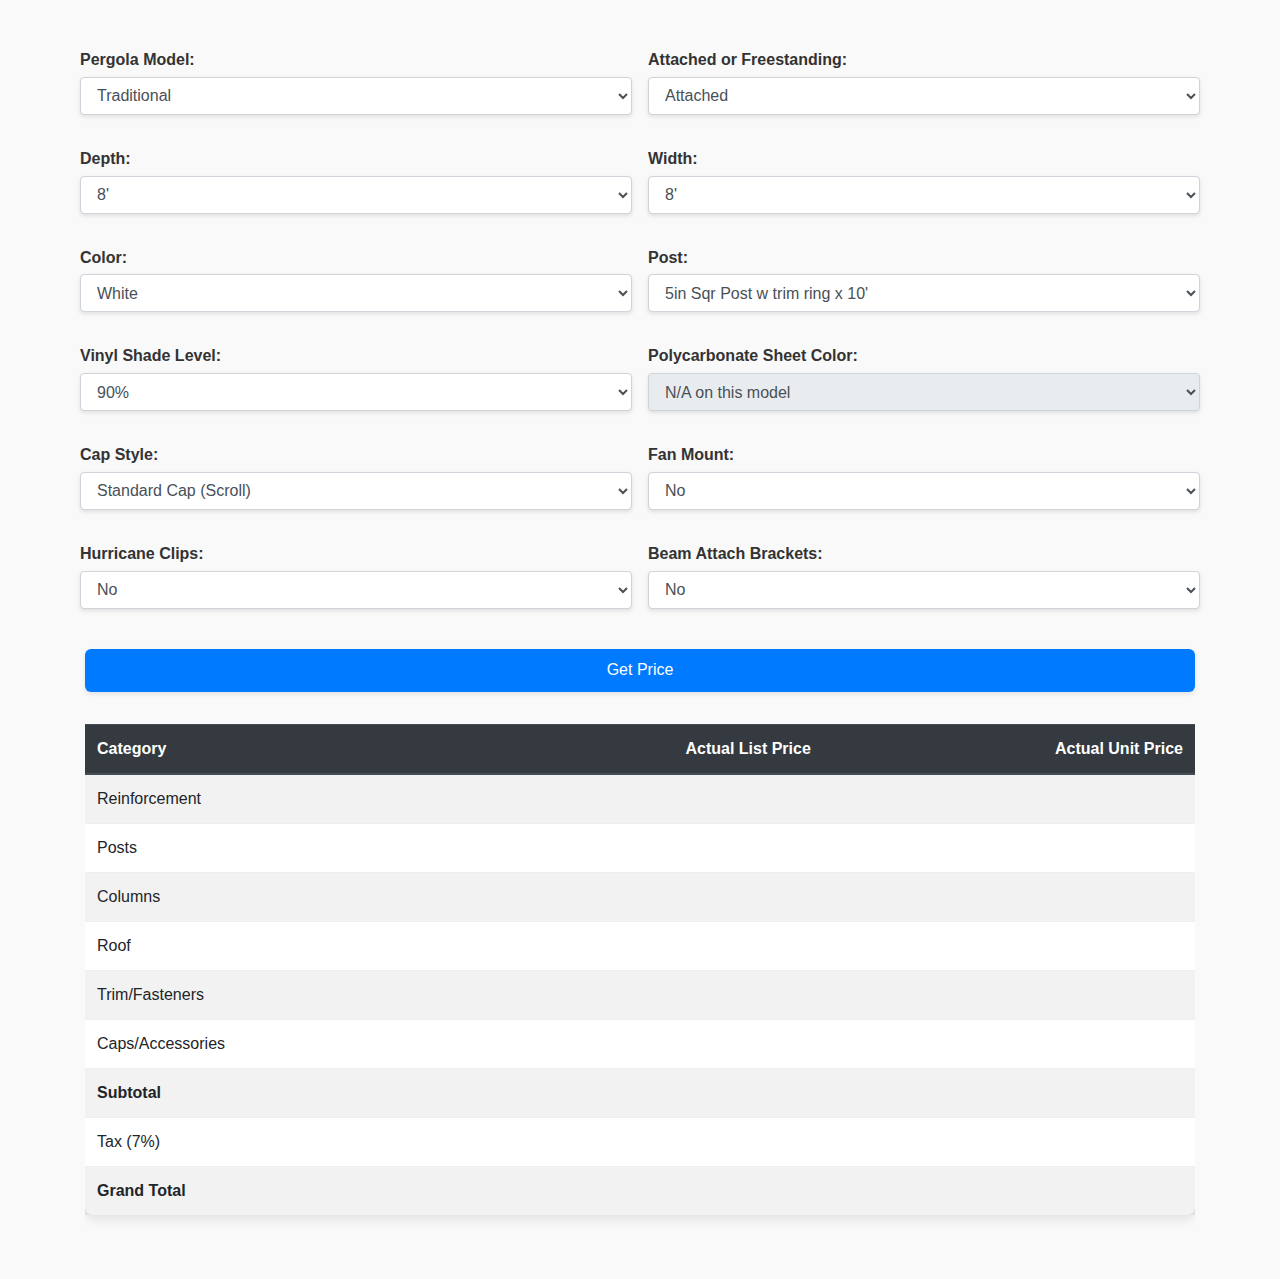
<file: index.html>
<!DOCTYPE html>
<html lang="en">
<head>
    <meta charset="UTF-8"/>
    <meta name="viewport" content="width=device-width, initial-scale=1.0"/>
    <title>Pergola Configurator</title>
    <link href="https://stackpath.bootstrapcdn.com/bootstrap/4.5.2/css/bootstrap.min.css" rel="stylesheet">
    <link href="./app.css" rel="stylesheet">
</head>
<body>
<div class="container mt-5">
    <form id="pergolaForm">
        <div class="form-row">
            <div class="form-group">
                <label for="model">Pergola Model:</label>
                <select id="model" name="model" class="form-control" required>
                    <option value="Traditional">Traditional</option>
                    <option value="Modern">Modern</option>
                    <option value="Elements">Elements</option>
                </select>
            </div>

            <div class="form-group">
                <label for="attached_type">Attached or Freestanding:</label>
                <select id="attached_type" name="attached_type" class="form-control">
                    <option value="Attached">Attached</option>
                    <option value="Freestanding">Freestanding</option>
                </select>
            </div>

            <!-- Dynamic Fields -->
            <div class="form-group">
                <label for="depth">Depth:</label>
                <select id="depth" name="depth" class="form-control"></select>
            </div>

            <div class="form-group">
                <label for="width">Width:</label>
                <select id="width" name="width" class="form-control"></select>
            </div>

            <div class="form-group">
                <label for="color">Color:</label>
                <select id="color" name="color" class="form-control">
                    <option value="White">White</option>
                    <option value="Tan">Tan</option>
                    <option value="Black">Black</option>
                </select>
            </div>

            <div class="form-group">
                <label for="post">Post:</label>
                <select id="post" name="post" class="form-control"></select>
            </div>


            <div class="form-group">
                <label for="vinyl_shade_level">Vinyl Shade Level:</label>
                <select id="vinyl_shade_level" name="vinyl_shade_level" class="form-control"></select>
            </div>

            <div class="form-group">
                <label for="polycarbonate_sheet_color">Polycarbonate Sheet Color:</label>
                <select id="polycarbonate_sheet_color" name="polycarbonate_sheet_color" class="form-control"></select>
            </div>

            <div class="form-group" id="cap_style_container">
                <label for="cap_style">Cap Style:</label>
                <select id="cap_style" name="cap_style" class="form-control"></select>
            </div>

            <div class="form-group" id="fan_mount_container">
                <label for="fan_mount">Fan Mount:</label>
                <select id="fan_mount" name="fan_mount" class="form-control"></select>
            </div>

            <div class="form-group">
                <label for="hurricane_clips">Hurricane Clips:</label>
                <select id="hurricane_clips" name="hurricane_clips" class="form-control"></select>
            </div>

            <div class="form-group">
                <label for="beam_attach_brkts">Beam Attach Brackets:</label>
                <select id="beam_attach_brkts" name="beam_attach_brkts" class="form-control"></select>
            </div>
        </div>
        <div class="text-center mt-4">
            <button type="submit" class="btn btn-primary">Get Price</button>
        </div>
    </form>

    <div class="table-container mb-5">
        <table class="table table-hover table-striped" style="min-height: 400px; overflow-y: auto;">
            <thead class="thead-dark">
            <tr>
                <th scope="col">Category</th>
                <th scope="col" class="text-right">Actual List Price</th>
                <th scope="col" class="text-right">Actual Unit Price</th>
            </tr>
            </thead>
            <tbody>
            <tr>
                <td>Reinforcement</td>
                <td id="reinforcement_list_price" class="text-right"></td>
                <td id="reinforcement_unit_price" class="text-right"></td>
            </tr>
            <tr>
                <td>Posts</td>
                <td id="posts_list_price" class="text-right"></td>
                <td id="posts_unit_price" class="text-right"></td>
            </tr>
            <tr>
                <td>Columns</td>
                <td id="columns_list_price" class="text-right"></td>
                <td id="columns_unit_price" class="text-right"></td>
            </tr>
            <tr>
                <td>Roof</td>
                <td id="roof_list_price" class="text-right"></td>
                <td id="roof_unit_price" class="text-right"></td>
            </tr>
            <tr>
                <td>Trim/Fasteners</td>
                <td id="trim_fasteners_list_price" class="text-right"></td>
                <td id="trim_fasteners_unit_price" class="text-right"></td>
            </tr>
            <tr>
                <td>Caps/Accessories</td>
                <td id="caps_accessories_list_price" class="text-right"></td>
                <td id="caps_accessories_unit_price" class="text-right"></td>
            </tr>
            <tr class="font-weight-bold">
                <td>Subtotal</td>
                <td id="subtotal_list_price" class="text-right"></td>
                <td id="subtotal_unit_price" class="text-right"></td>
            </tr>
            <tr>
                <td>Tax (7%)</td>
                <td id="tax_list_price" class="text-right"></td>
                <td id="tax_unit_price" class="text-right"></td>
            </tr>
            <tr class="font-weight-bold">
                <td>Grand Total</td>
                <td id="grand_total_list_price" class="text-right"></td>
                <td id="grand_total_unit_price" class="text-right"></td>
            </tr>
            </tbody>
        </table>
    </div>
</div>

<script src="https://code.jquery.com/jquery-3.5.1.min.js"></script>
<script src="https://stackpath.bootstrapcdn.com/bootstrap/4.5.2/js/bootstrap.min.js"></script>
<script src="./app.js"></script>
</body>
</html>
</file>
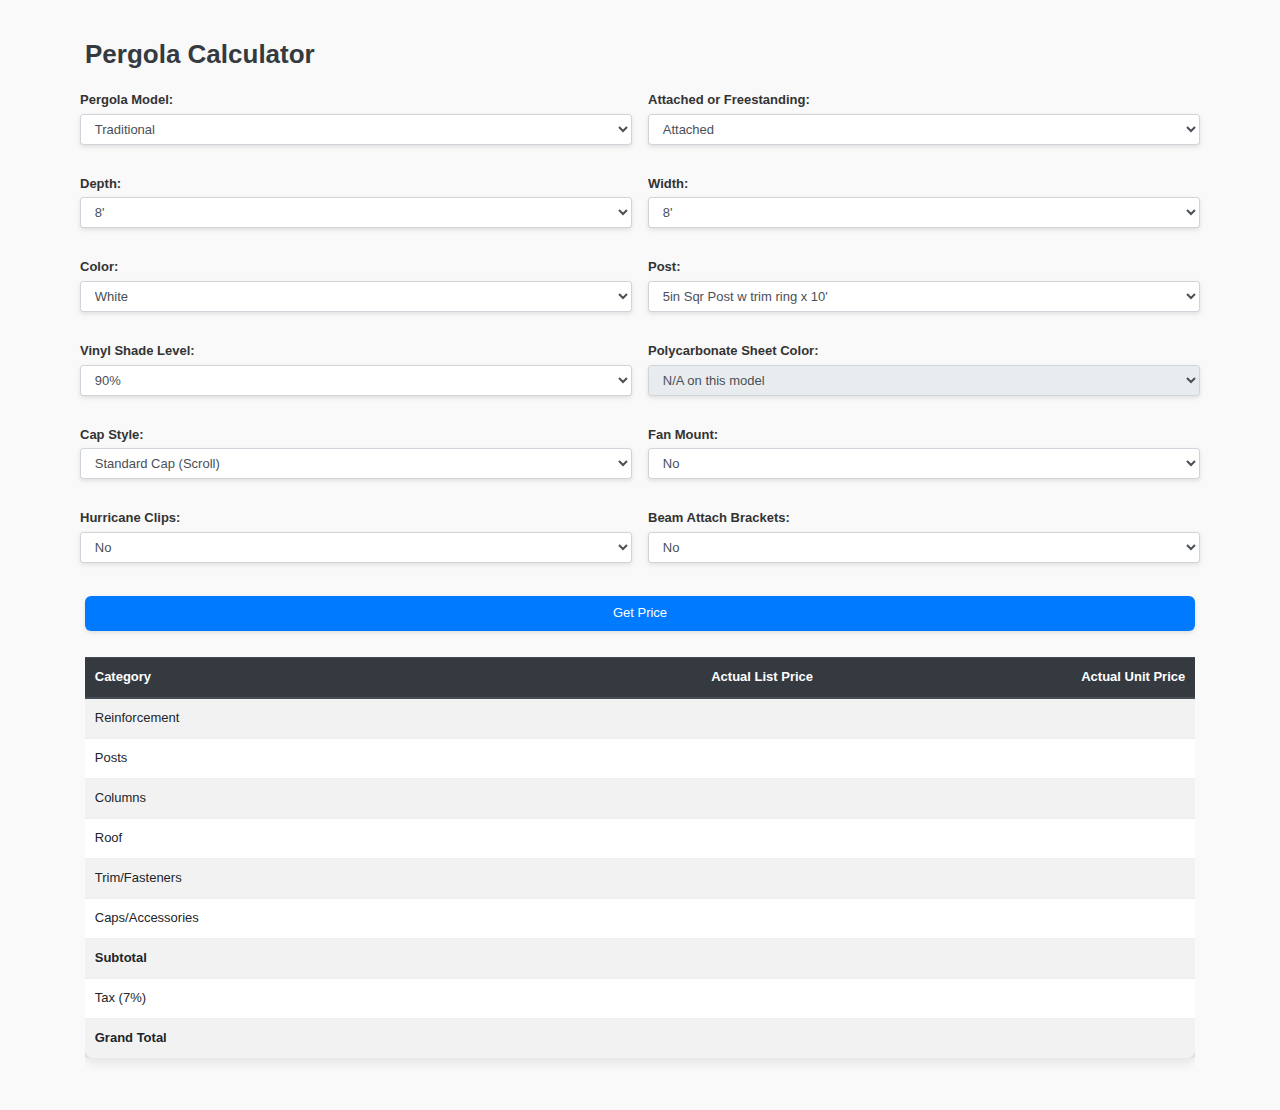
<file: pergola-calculator/index.html>
<!DOCTYPE html>
<html lang="en">
<head>
    <meta charset="UTF-8"/>
    <meta name="viewport" content="width=device-width, initial-scale=1.0"/>
    <title>Pergola Calculator</title>
    <link href="https://stackpath.bootstrapcdn.com/bootstrap/4.5.2/css/bootstrap.min.css" rel="stylesheet">
    <link href="./app.css" rel="stylesheet">
</head>
<body>
<div class="container mt-5">
    <h2>Pergola Calculator</h2>
    <form id="pergolaForm">
        <div class="form-row">
            <div class="form-group">
                <label for="model">Pergola Model:</label>
                <select id="model" name="model" class="form-control" required>
                    <option value="Traditional">Traditional</option>
                    <option value="Modern">Modern</option>
                    <option value="Elements">Elements</option>
                </select>
            </div>

            <div class="form-group">
                <label for="attached_type">Attached or Freestanding:</label>
                <select id="attached_type" name="attached_type" class="form-control">
                    <option value="Attached">Attached</option>
                    <option value="Freestanding">Freestanding</option>
                </select>
            </div>

            <!-- Dynamic Fields -->
            <div class="form-group">
                <label for="depth">Depth:</label>
                <select id="depth" name="depth" class="form-control"></select>
            </div>

            <div class="form-group">
                <label for="width">Width:</label>
                <select id="width" name="width" class="form-control"></select>
            </div>

            <div class="form-group">
                <label for="color">Color:</label>
                <select id="color" name="color" class="form-control">
                    <option value="White">White</option>
                    <option value="Tan">Tan</option>
                    <option value="Black">Black</option>
                </select>
            </div>

            <div class="form-group">
                <label for="post">Post:</label>
                <select id="post" name="post" class="form-control"></select>
            </div>


            <div class="form-group">
                <label for="vinyl_shade_level">Vinyl Shade Level:</label>
                <select id="vinyl_shade_level" name="vinyl_shade_level" class="form-control"></select>
            </div>

            <div class="form-group">
                <label for="polycarbonate_sheet_color">Polycarbonate Sheet Color:</label>
                <select id="polycarbonate_sheet_color" name="polycarbonate_sheet_color" class="form-control"></select>
            </div>

            <div class="form-group" id="cap_style_container">
                <label for="cap_style">Cap Style:</label>
                <select id="cap_style" name="cap_style" class="form-control"></select>
            </div>

            <div class="form-group" id="fan_mount_container">
                <label for="fan_mount">Fan Mount:</label>
                <select id="fan_mount" name="fan_mount" class="form-control"></select>
            </div>

            <div class="form-group">
                <label for="hurricane_clips">Hurricane Clips:</label>
                <select id="hurricane_clips" name="hurricane_clips" class="form-control"></select>
            </div>

            <div class="form-group">
                <label for="beam_attach_brkts">Beam Attach Brackets:</label>
                <select id="beam_attach_brkts" name="beam_attach_brkts" class="form-control"></select>
            </div>
        </div>
        <div class="text-center mt-4">
            <button type="submit" class="btn btn-primary">Get Price</button>
        </div>
    </form>

    <div class="table-container mb-5">
        <table class="table table-hover table-striped" style="min-height: 400px; overflow-y: auto;">
            <thead class="thead-dark">
            <tr>
                <th scope="col">Category</th>
                <th scope="col" class="text-right">Actual List Price</th>
                <th scope="col" class="text-right">Actual Unit Price</th>
            </tr>
            </thead>
            <tbody>
            <tr>
                <td>Reinforcement</td>
                <td id="reinforcement_list_price" class="text-right"></td>
                <td id="reinforcement_unit_price" class="text-right"></td>
            </tr>
            <tr>
                <td>Posts</td>
                <td id="posts_list_price" class="text-right"></td>
                <td id="posts_unit_price" class="text-right"></td>
            </tr>
            <tr>
                <td>Columns</td>
                <td id="columns_list_price" class="text-right"></td>
                <td id="columns_unit_price" class="text-right"></td>
            </tr>
            <tr>
                <td>Roof</td>
                <td id="roof_list_price" class="text-right"></td>
                <td id="roof_unit_price" class="text-right"></td>
            </tr>
            <tr>
                <td>Trim/Fasteners</td>
                <td id="trim_fasteners_list_price" class="text-right"></td>
                <td id="trim_fasteners_unit_price" class="text-right"></td>
            </tr>
            <tr>
                <td>Caps/Accessories</td>
                <td id="caps_accessories_list_price" class="text-right"></td>
                <td id="caps_accessories_unit_price" class="text-right"></td>
            </tr>
            <tr class="font-weight-bold">
                <td>Subtotal</td>
                <td id="subtotal_list_price" class="text-right"></td>
                <td id="subtotal_unit_price" class="text-right"></td>
            </tr>
            <tr>
                <td>Tax (7%)</td>
                <td id="tax_list_price" class="text-right"></td>
                <td id="tax_unit_price" class="text-right"></td>
            </tr>
            <tr class="font-weight-bold">
                <td>Grand Total</td>
                <td id="grand_total_list_price" class="text-right"></td>
                <td id="grand_total_unit_price" class="text-right"></td>
            </tr>
            </tbody>
        </table>
    </div>
</div>

<script src="https://code.jquery.com/jquery-3.5.1.min.js"></script>
<script src="https://stackpath.bootstrapcdn.com/bootstrap/4.5.2/js/bootstrap.min.js"></script>
<script src="./app.js"></script>
</body>
</html>
</file>
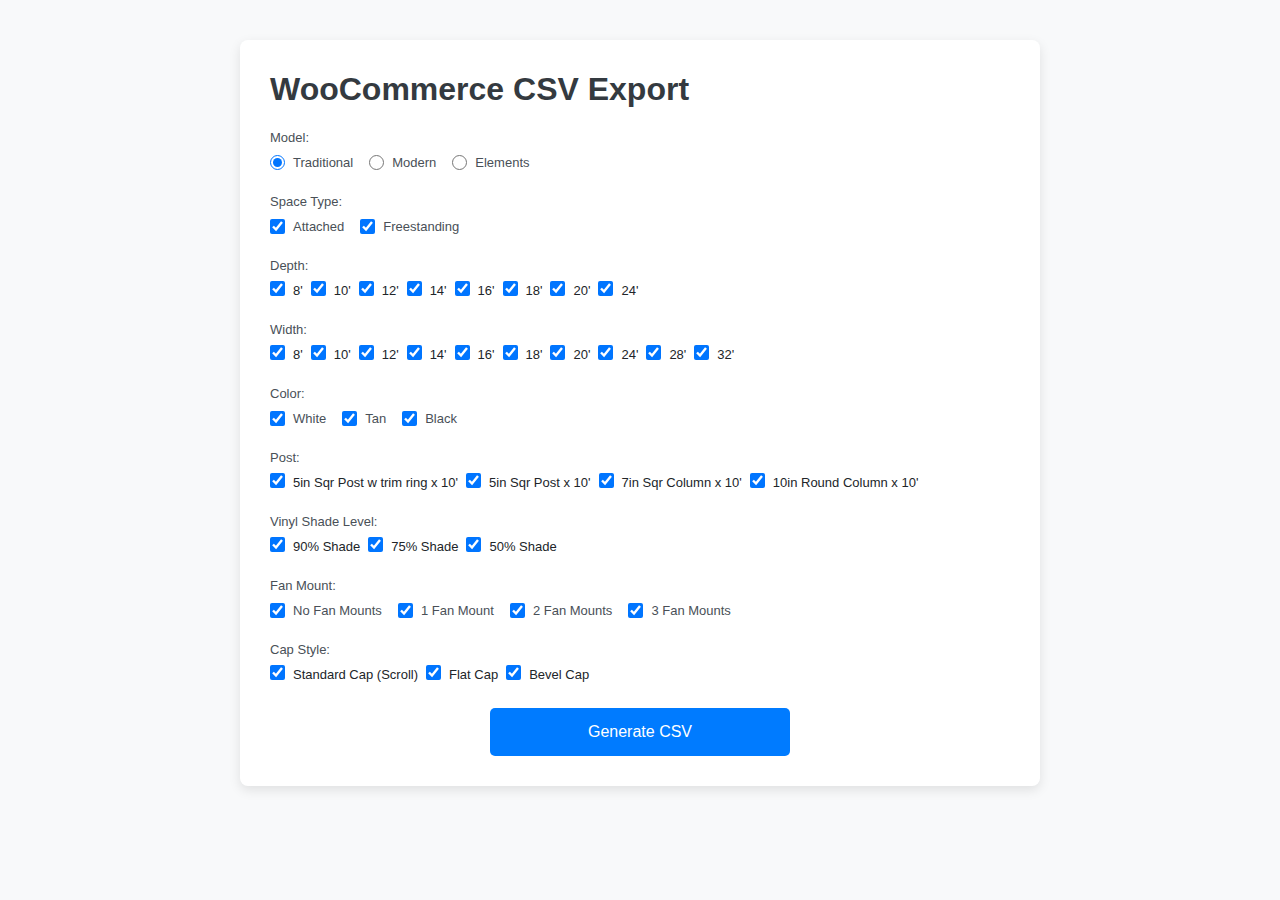
<file: woocommerce-export/index.html>
<!DOCTYPE html>
<html lang="en">
<head>
    <meta charset="UTF-8"/>
    <meta name="viewport" content="width=device-width, initial-scale=1.0"/>
    <title>WooCommerce CSV Export</title>
    <link href="https://cdnjs.cloudflare.com/ajax/libs/bootstrap/5.3.2/css/bootstrap.min.css" rel="stylesheet">
    <link href="./app.css" rel="stylesheet">
</head>
<body>

<div class="container">
    <div class="form-container">
        <h2>WooCommerce CSV Export</h2>
        <form id="pergolaForm">

            <!-- Model -->
            <div class="form-group">
                <label>Model:</label>
                <div class="d-flex gap-3 flex-wrap">
                    <div class="d-flex align-items-center">
                        <input type="radio" id="model_traditional" name="model" value="Traditional" checked>
                        <label for="model_traditional" class="ms-2 mb-0">Traditional</label>
                    </div>
                    <div class="d-flex align-items-center">
                        <input type="radio" id="model_modern" name="model" value="Modern">
                        <label for="model_modern" class="ms-2 mb-0">Modern</label>
                    </div>
                    <div class="d-flex align-items-center">
                        <input type="radio" id="model_elements" name="model" value="Elements">
                        <label for="model_elements" class="ms-2 mb-0">Elements</label>
                    </div>
                </div>
            </div>

            <!-- Space Type -->
            <div class="form-group">
                <label>Space Type:</label>
                <div class="d-flex gap-3 flex-wrap">
                    <div class="d-flex align-items-center">
                        <input type="checkbox" name="attached_type" value="Attached" checked>
                        <label class="ms-2 mb-0">Attached</label>
                    </div>
                    <div class="d-flex align-items-center">
                        <input type="checkbox" name="attached_type" value="Freestanding" checked>
                        <label class="ms-2 mb-0">Freestanding</label>
                    </div>
                </div>
            </div>

            <!-- Depth -->
            <div class="form-group">
                <label>Depth:</label>
                <div id="depth-options" class="d-flex gap-2 flex-wrap"></div>
            </div>

            <!-- Width -->
            <div class="form-group">
                <label>Width:</label>
                <div id="width-options" class="d-flex gap-2 flex-wrap"></div>
            </div>

            <!-- Color -->
            <div class="form-group">
                <label>Color:</label>
                <div class="d-flex gap-3 flex-wrap">
                    <div class="d-flex align-items-center">
                        <input type="checkbox" name="color" value="White" checked>
                        <label class="ms-2 mb-0">White</label>
                    </div>
                    <div class="d-flex align-items-center">
                        <input type="checkbox" name="color" value="Tan" checked>
                        <label class="ms-2 mb-0">Tan</label>
                    </div>
                    <div class="d-flex align-items-center">
                        <input type="checkbox" name="color" value="Black" checked>
                        <label class="ms-2 mb-0">Black</label>
                    </div>
                </div>
            </div>

            <!-- Post -->
            <div class="form-group">
                <label>Post:</label>
                <div id="post-options" class="d-flex gap-2 flex-wrap"></div>
            </div>

            <!-- Vinyl Shade Level -->
            <div class="form-group">
                <label>Vinyl Shade Level:</label>
                <div id="vinyl-shade-level-options" class="d-flex gap-2 flex-wrap"></div>
            </div>

            <!-- Fan Mount -->
            <div class="form-group">
                <label>Fan Mount:</label>
                <div class="d-flex gap-3 flex-wrap">
                    <div class="d-flex align-items-center">
                        <input type="checkbox" name="fan_mount" value="No" checked>
                        <label class="ms-2 mb-0">No Fan Mounts</label>
                    </div>
                    <div class="d-flex align-items-center">
                        <input type="checkbox" name="fan_mount" value="1" checked>
                        <label class="ms-2 mb-0">1 Fan Mount</label>
                    </div>
                    <div class="d-flex align-items-center">
                        <input type="checkbox" name="fan_mount" value="2" checked>
                        <label class="ms-2 mb-0">2 Fan Mounts</label>
                    </div>
                    <div class="d-flex align-items-center">
                        <input type="checkbox" name="fan_mount" value="3" checked>
                        <label class="ms-2 mb-0">3 Fan Mounts</label>
                    </div>
                </div>
            </div>

            <!-- Cap Style -->
            <div class="form-group">
                <label>Cap Style:</label>
                <div id="cap-style-options" class="d-flex gap-2 flex-wrap"></div>
            </div>

            <!-- Submit Button -->
            <div class="text-center mt-4">
                <button type="button" id="generateCsv" class="btn btn-primary">
                    Generate CSV
                </button>
            </div>

        </form>
    </div>
</div>

<script src="https://code.jquery.com/jquery-3.6.0.min.js"></script>
<script src="./app.js"></script>
</body>
</html>
</file>
<file: app.css>
body {
    background-color: #f9f9f9;
    font-family: Arial, sans-serif;
    color: #333;
}

.form-group label {
    font-weight: 600;
    margin-bottom: 0.3rem;
}

select, button {
    border-radius: 6px;
    padding: 0.45rem 1rem;
    background-color: #fff;
    border: 1px solid #ccc;
    transition: border-color 0.2s ease, box-shadow 0.2s ease;
    box-shadow: 0 2px 4px rgba(0, 0, 0, 0.1);
    width: 100%;
}

select:focus {
    border-color: #007bff;
    outline: none;
    box-shadow: 0 2px 6px rgba(0, 123, 255, 0.2);
}

.btn-primary {
    background-color: #007bff;
    border: none;
    color: #fff;
    font-size: 16px;
    font-weight: 500;
    transition: background-color 0.2s ease;
    padding: 0.6rem 1.2rem;
    cursor: pointer;
    border-radius: 6px;
    box-shadow: 0 2px 4px rgba(0, 0, 0, 0.1);
}

.btn-primary:hover {
    background-color: #0056b3;
}

.table-container {
    margin-top: 2rem;
    overflow-x: auto;
}

table {
    border-collapse: collapse;
    width: 100%;
    background-color: #fff;
    border-radius: 8px;
    overflow: hidden;
    box-shadow: 0px 4px 12px rgba(0, 0, 0, 0.1);
}

th, td {
    padding: 12px;
    border-bottom: 1px solid #eee;
    text-align: left;
}

th {
    background-color: #f1f1f1;
    font-weight: bold;
    color: #555;
}

tr:last-child td {
    border-bottom: none;
}

.font-weight-bold {
    font-weight: bold;
    background-color: #fafafa;
}

.form-row {
    display: flex;
    flex-wrap: wrap;
    gap: 16px;
}

.form-group {
    flex: 1 1 calc(50% - 8px); /* 50% width with spacing */
    min-width: 200px;
    display: flex;
    flex-direction: column;
    transition: opacity 0.2s ease, transform 0.2s ease;
}

.form-group.hidden {
    display: none;
    transform: scale(0.95);
    opacity: 0;
}

/* Force last select to take 50% width if total is odd */
.form-group.last-odd {
    flex-basis: calc(50% - 8px) !important;
    margin-right: auto;
}
.loader-overlay {
    position: fixed;
    top: 50%;
    left: 50%;
    transform: translate(-50%, -50%);
    background: rgba(255, 255, 255, 0.7);
    padding: 20px;
    border-radius: 8px;
    z-index: 1050; /* High z-index to stay above everything */
}

.spinner-border {
    width: 3rem;
    height: 3rem;
}
</file>
<file: pergola-calculator/app.css>
body {
    background-color: #f9f9f9;
    font-family: Arial, sans-serif;
    color: #333;
}
*{
    font-size: 13px;
}
.form-group label {
    font-weight: 600;
    margin-bottom: 0.3rem;
}

select, button {
    border-radius: 6px;
    padding: 0.45rem 1rem;
    background-color: #fff;
    border: 1px solid #ccc;
    transition: border-color 0.2s ease, box-shadow 0.2s ease;
    box-shadow: 0 2px 4px rgba(0, 0, 0, 0.1);
    width: 100%;
}

select:focus {
    border-color: #007bff;
    outline: none;
    box-shadow: 0 2px 6px rgba(0, 123, 255, 0.2);
}

.btn-primary {
    background-color: #007bff;
    border: none;
    color: #fff;
    /* font-size: 16px; */
    font-weight: 500;
    transition: background-color 0.2s ease;
    padding: 0.6rem 1.2rem;
    cursor: pointer;
    border-radius: 6px;
    box-shadow: 0 2px 4px rgba(0, 0, 0, 0.1);
}

.btn-primary:hover {
    background-color: #0056b3;
}

.table-container {
    margin-top: 2rem;
    overflow-x: auto;
}

table {
    border-collapse: collapse;
    width: 100%;
    background-color: #fff;
    border-radius: 8px;
    overflow: hidden;
    box-shadow: 0px 4px 12px rgba(0, 0, 0, 0.1);
}

th, td {
    padding: 12px;
    border-bottom: 1px solid #eee;
    text-align: left;
}

th {
    background-color: #f1f1f1;
    font-weight: bold;
    color: #555;
}

tr:last-child td {
    border-bottom: none;
}

.font-weight-bold {
    font-weight: bold;
    background-color: #fafafa;
}

.form-row {
    display: flex;
    flex-wrap: wrap;
    gap: 16px;
}

.form-group {
    flex: 1 1 calc(50% - 8px); /* 50% width with spacing */
    min-width: 200px;
    display: flex;
    flex-direction: column;
    transition: opacity 0.2s ease, transform 0.2s ease;
}

.form-group.hidden {
    display: none;
    transform: scale(0.95);
    opacity: 0;
}

/* Force last select to take 50% width if total is odd */
.form-group.last-odd {
    flex-basis: calc(50% - 8px) !important;
    margin-right: auto;
}

.loader-overlay {
    position: fixed;
    top: 50%;
    left: 50%;
    transform: translate(-50%, -50%);
    background: rgba(255, 255, 255, 0.7);
    padding: 20px;
    border-radius: 8px;
    z-index: 1050; /* High z-index to stay above everything */
}

.spinner-border {
    width: 3rem;
    height: 3rem;
}

h2 {
    color: #343a40;
    margin-bottom: 20px;
    font-weight: 600;
}

@media (max-width: 768px) {

    h2 {
        font-size: 24px;
    }
}
</file>
<file: woocommerce-export/app.css>
body {
            background-color: #f8f9fa;
            font-family: Arial, sans-serif;
            padding: 20px;
            font-size: 13px;
        }

        .form-container {
            background: #ffffff;
            padding: 30px;
            border-radius: 8px;
            box-shadow: 0 4px 12px rgba(0,0,0,0.1);
            margin: 20px auto;
            max-width: 800px;
        }

        h2 {
            color: #343a40;
            margin-bottom: 20px;
            font-weight: 600;
        }

        label {
            font-weight: 500;
            color: #495057;
            margin-bottom: 5px;
            display: block;
        }

        .form-group {
            margin-bottom: 20px;
        }

        input[type="checkbox"],
        input[type="radio"] {
            cursor: pointer;
            width: 15px;
            height: 15px;
        }

        .btn-primary {
            background-color: #007bff;
            border: none;
            padding: 12px 20px;
            border-radius: 5px;
            transition: background-color 0.2s ease;
            font-size: 16px;
            font-weight: 500;
            width: 100%;
            max-width: 300px;
        }

        .btn-primary:hover {
            background-color: #0056b3;
        }

        @media (max-width: 768px) {
            .form-container {
                padding: 20px;
            }

            h2 {
                font-size: 24px;
            }

            label {
                font-size: 14px;
            }

            .btn-primary {
                font-size: 14px;
                padding: 10px 16px;
            }
        }
</file>
